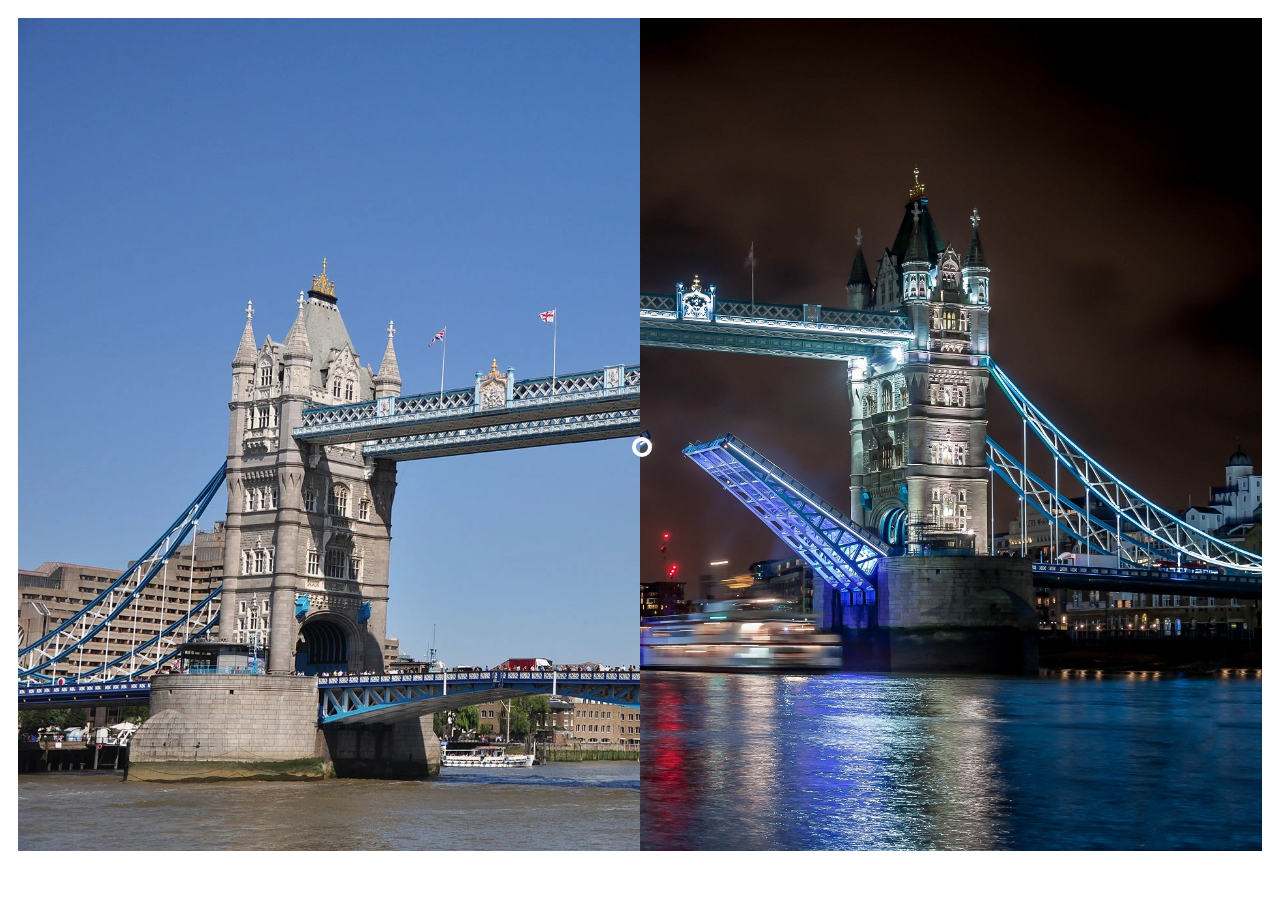
<file: Project 11 image slider/index.html>
<!DOCTYPE html>
<html lang="en">
  <head>
    <meta charset="UTF-8" />
    <meta http-equiv="X-UA-Compatible" content="IE=edge" />
    <meta name="viewport" content="width=device-width, initial-scale=1.0" />
    <link rel="stylesheet" href="style.css" />
    <title>Image slider</title>
  </head>
  <body>
    <div id="wrapper">
      <div id="container">
        <div id="comparision">
          <div id="image">
            <div id="divisor"></div>
          </div>
          <input
            type="range"
            min="0"
            max="100"
            value="50"
            id="slider-range"
            oninput="divisorChanged()"
          />
        </div>
      </div>
    </div>
    <script src="script.js"></script>
  </body>
</html>
</file>
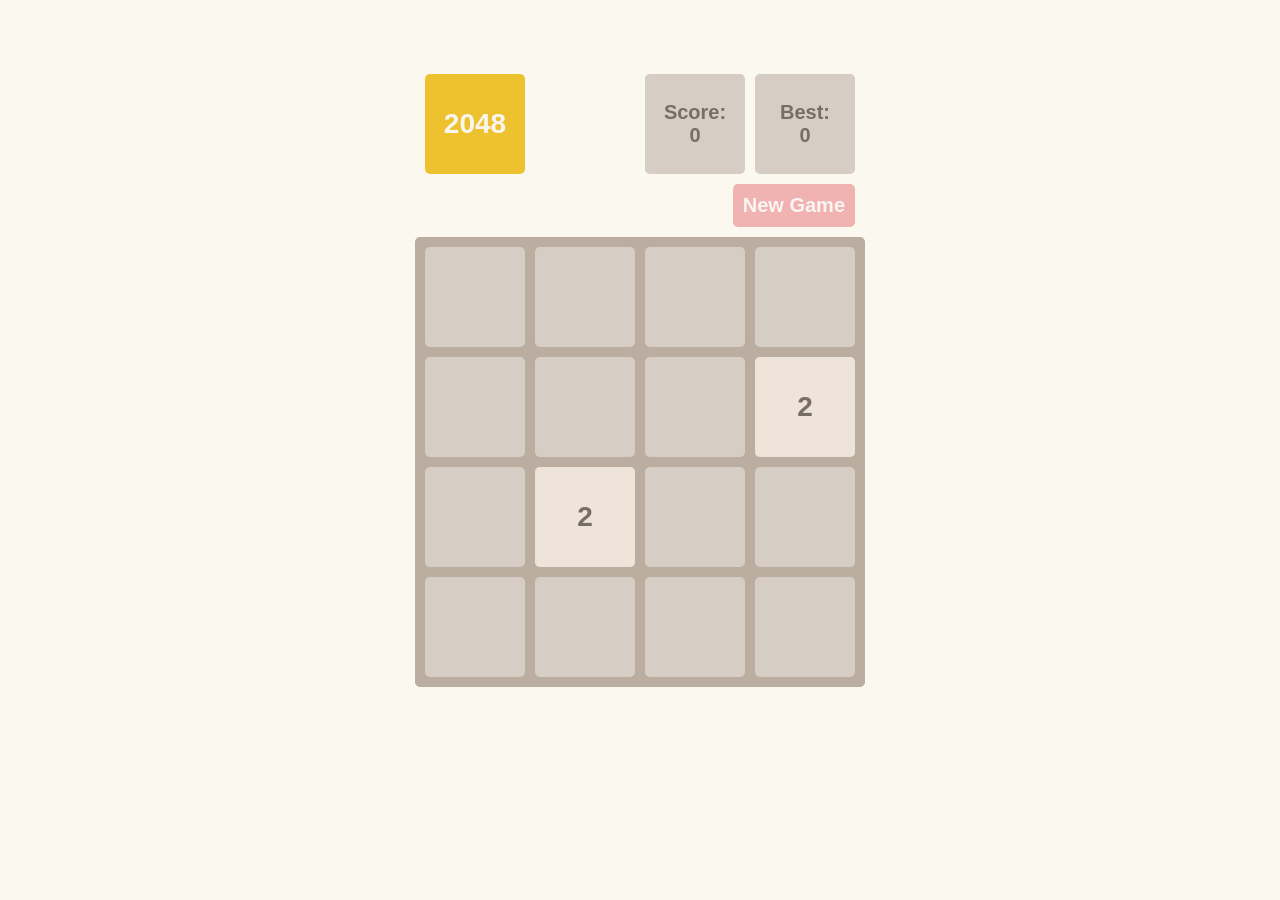
<file: Project 13 2048/index.html>
<!DOCTYPE html>
<html lang="en">
  <head>
    <meta charset="UTF-8" />
    <meta name="viewport" content="width=device-width, initial-scale=1.0" />
    <title>2048</title>
    <link rel="stylesheet" href="./styles/main.css" />
  </head>
  <body>
    <div class="container">
      <div class="game-header">
        <div class="game-header--title">2048</div>
        <div class="game-header--controls">
          <div class="game-header--controls--score">
            <div class="info">Score: <span class="game-score">0</span></div>
            <div class="info">
              Best: <span class="game-score game-score--best">0</span>
            </div>
          </div>
          <button class="button restart">New Game</button>
        </div>
      </div>

      <table class="game-field">
        <tbody>
          <tr class="field-row">
            <td class="field-cell"></td>
            <td class="field-cell"></td>
            <td class="field-cell"></td>
            <td class="field-cell"></td>
          </tr>

          <tr class="field-row">
            <td class="field-cell"></td>
            <td class="field-cell"></td>
            <td class="field-cell"></td>
            <td class="field-cell"></td>
          </tr>

          <tr class="field-row">
            <td class="field-cell"></td>
            <td class="field-cell"></td>
            <td class="field-cell"></td>
            <td class="field-cell"></td>
          </tr>

          <tr class="field-row">
            <td class="field-cell"></td>
            <td class="field-cell"></td>
            <td class="field-cell"></td>
            <td class="field-cell"></td>
          </tr>
        </tbody>
      </table>

      <div class="message-container">
        <p class="message message-lose hidden">You lose!</p>
        <p class="message message-win hidden">Winner! Congrats! You did it!</p>
      </div>
    </div>
    <script src="scripts/main.js" type="module"></script>
  </body>
</html>
</file>
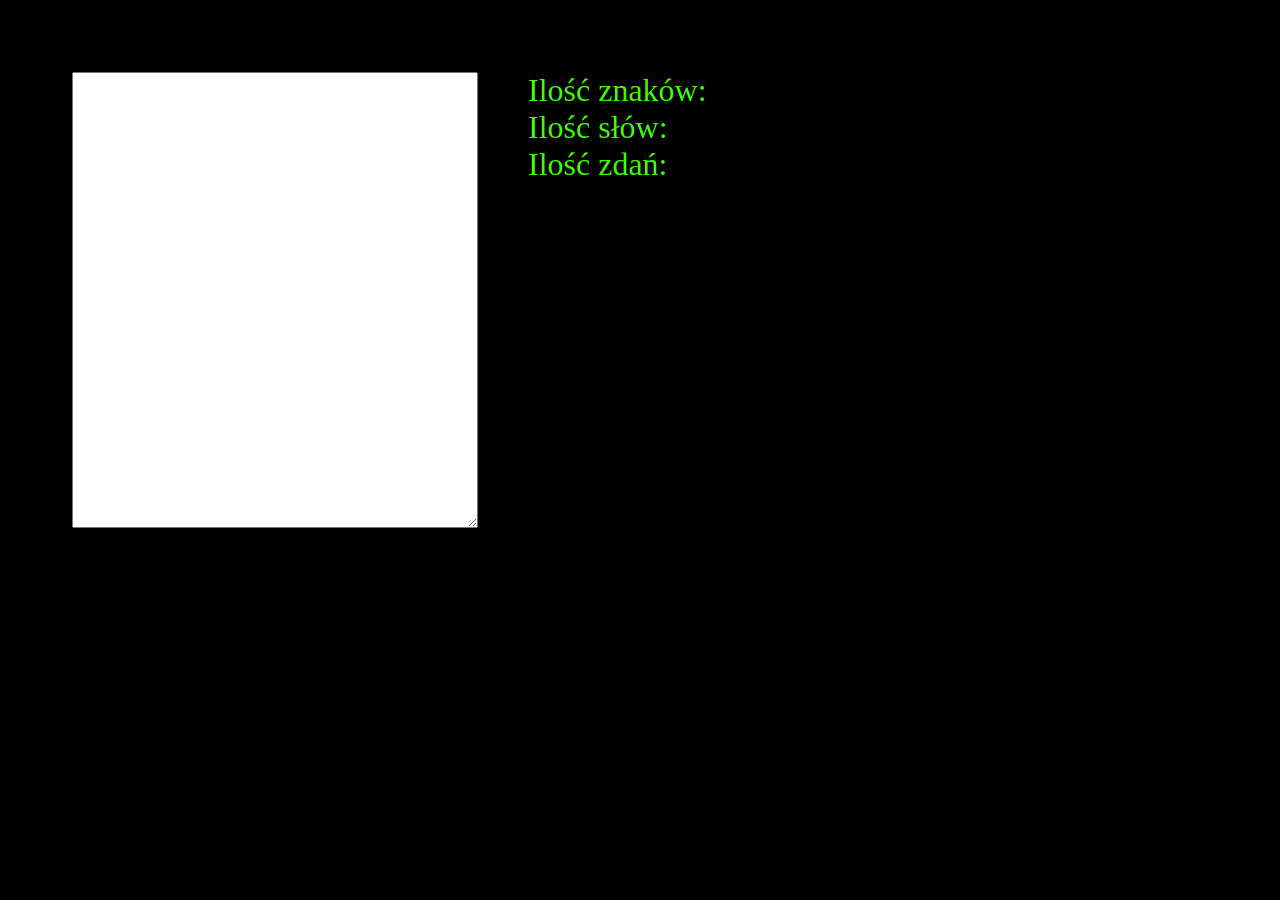
<file: Project 2 text stats/index.html>
<!DOCTYPE html>
<html lang="en">
  <head>
    <meta charset="UTF-8" />
    <meta http-equiv="X-UA-Compatible" content="IE=edge" />
    <meta name="viewport" content="width=device-width, initial-scale=1.0" />
    <title>Text stats</title>
    <link rel="stylesheet" href="style.css" />
  </head>
  <body>
    <textarea name="" id=""></textarea>
    <div>
      <div>Ilość znaków: <span id="num-charakters"></span></div>
      <div>Ilość słów: <span id="num-words"></span></div>
      <div>Ilość zdań: <span id="num-sentences"></span></div>
    </div>

    <script src="script.js"></script>
  </body>
</html>
</file>
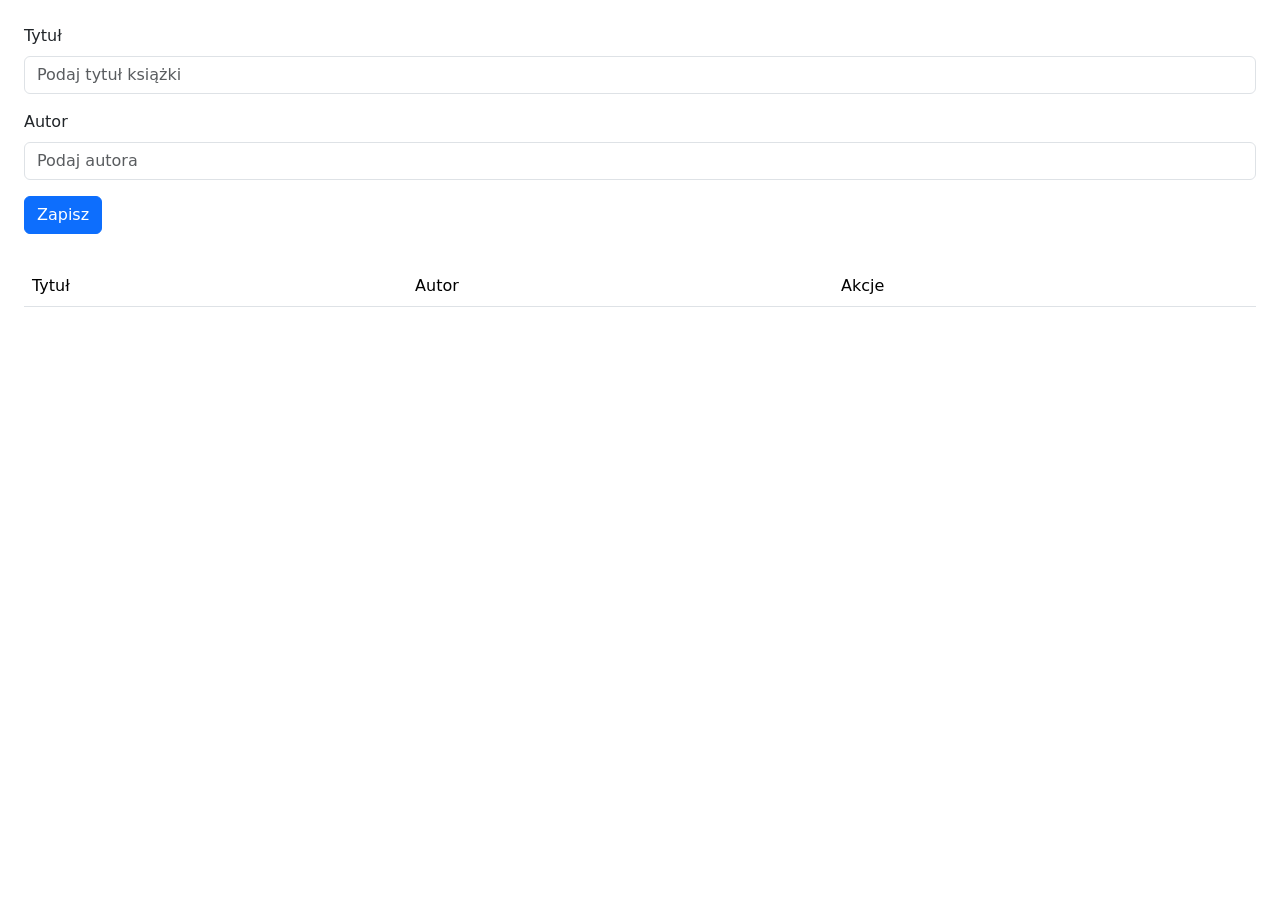
<file: Project 5 list of books/index.html>
<!DOCTYPE html>
<html lang="en">
  <head>
    <meta charset="UTF-8" />
    <meta http-equiv="X-UA-Compatible" content="IE=edge" />
    <meta name="viewport" content="width=device-width, initial-scale=1.0" />
    <link
      href="https://cdn.jsdelivr.net/npm/bootstrap@5.3.0-alpha3/dist/css/bootstrap.min.css"
      rel="stylesheet"
      integrity="sha384-KK94CHFLLe+nY2dmCWGMq91rCGa5gtU4mk92HdvYe+M/SXH301p5ILy+dN9+nJOZ"
      crossorigin="anonymous"
    />
    <style>
      ::-webkit-scrollbar {
        width: 10px;
      }
      ::-webkit-scrollbar-track {
        box-shadow: inset 0 0 5px grey;
        border-radius: 10px;
      }
      ::-webkit-scrollbar-thumb {
        background: #023bda;
        border-radius: 10px;
      }
    </style>

    <title>List of books</title>
  </head>
  <body>
    <div class="conteriner m-4">
      <form action="" id="bookForm" class="needs-validation" novalidate>
        <div class="mb-3">
          <label for="bookTitle" class="form-label">Tytuł</label>
          <input
            type="text"
            required
            class="form-control"
            id="bookTitle"
            placeholder="Podaj tytuł książki"
          />
        </div>

        <div class="mb-3">
          <label for="bookAuthor" class="form-label">Autor</label>
          <input
            type="text"
            required
            class="form-control"
            id="bookAuthor"
            placeholder="Podaj autora"
          />
        </div>

        <div>
          <button id="saveButton" type="submit" class="btn btn-primary mb-3">
            Zapisz
          </button>
        </div>
      </form>
      <table id="booksTable" class="table table-striped mt-3">
        <thead>
          <tr>
            <td>Tytuł</td>
            <td>Autor</td>
            <td>Akcje</td>
          </tr>
        </thead>
        <tbody></tbody>
      </table>
    </div>

    <script
      src="https://cdn.jsdelivr.net/npm/bootstrap@5.3.0-alpha3/dist/js/bootstrap.bundle.min.js"
      integrity="sha384-ENjdO4Dr2bkBIFxQpeoTz1HIcje39Wm4jDKdf19U8gI4ddQ3GYNS7NTKfAdVQSZe"
      crossorigin="anonymous"
    ></script>
    <script src="script.js"></script>
  </body>
</html>
</file>
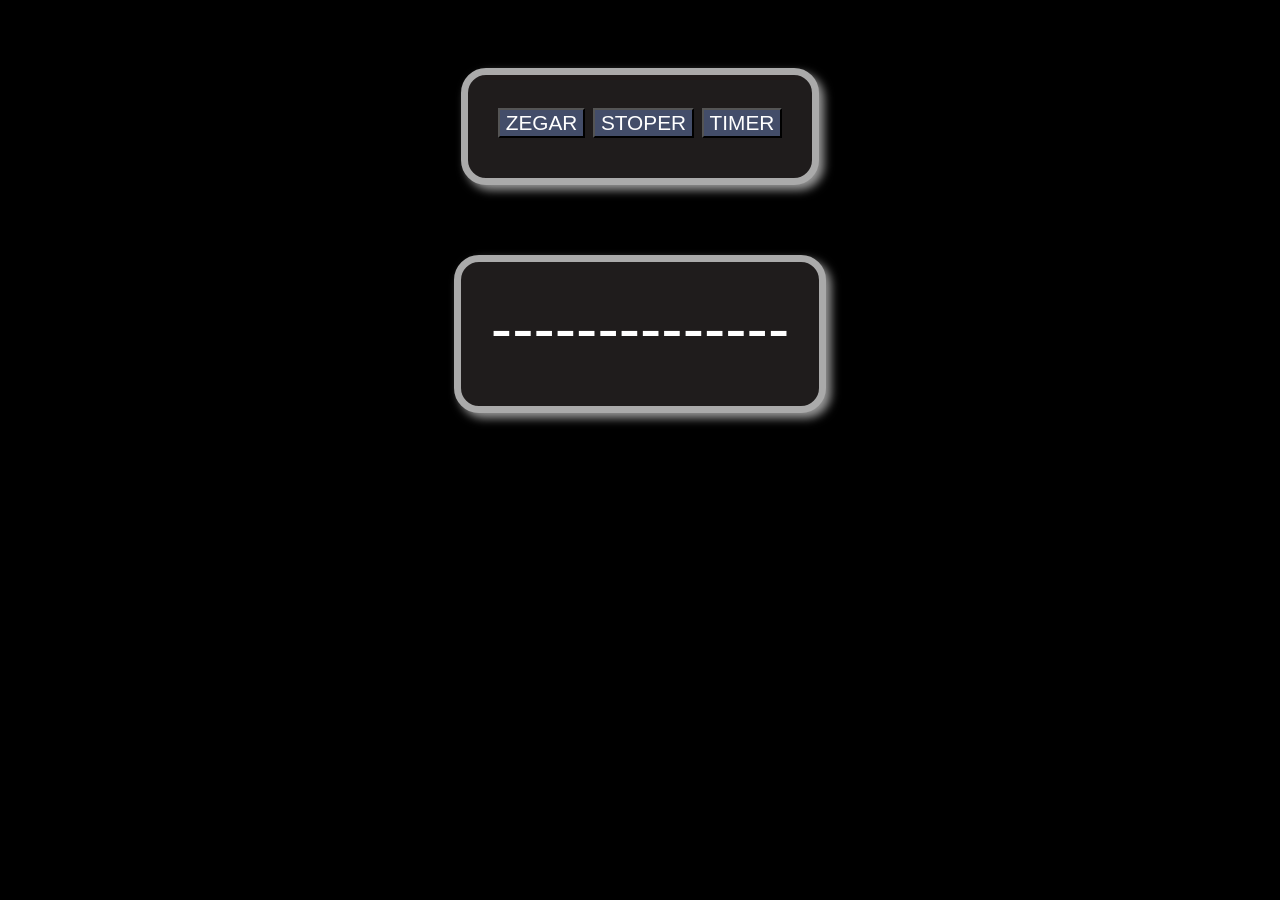
<file: Project 6 timer/index.html>
<!DOCTYPE html>
<html lang="en">
  <head>
    <meta charset="UTF-8" />
    <meta http-equiv="X-UA-Compatible" content="IE=edge" />
    <meta name="viewport" content="width=device-width, initial-scale=1.0" />
    <link rel="stylesheet" href="style.css" />
    <title>Watch</title>
  </head>
  <body>
    <div id="document" class="box"></div>
    <div id="position" class="box2">
      <div id="clock">--------------</div>
      <div id="bt"></div>
    </div>
    <script src="script.js"></script>
  </body>
</html>
</file>
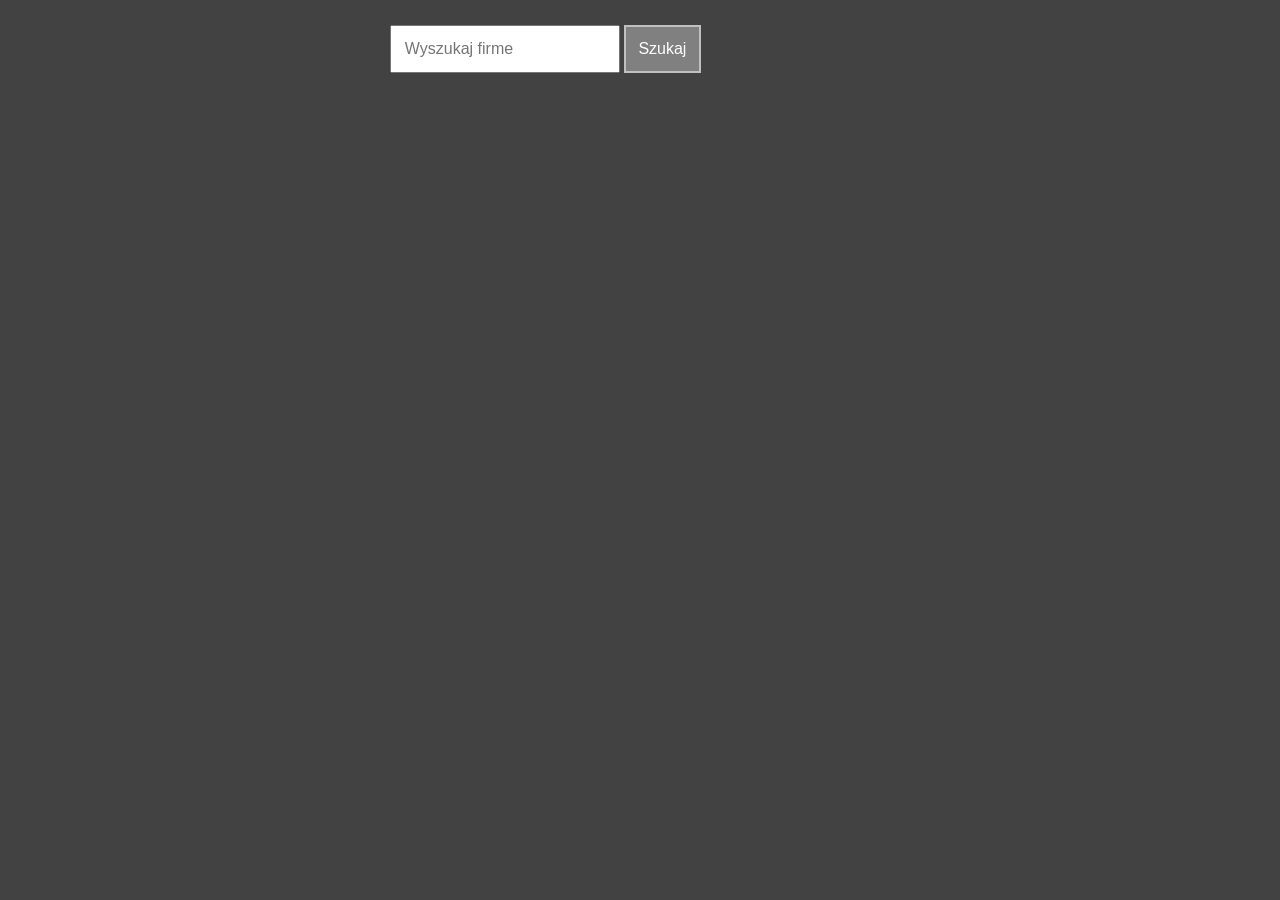
<file: Project 8 auto-complete(usa stock market)/index.html>
<!DOCTYPE html>
<html lang="en">
  <head>
    <meta charset="UTF-8" />

    <meta http-equiv="X-UA-Compatible" content="IE=edge" />
    <meta name="viewport" content="width=device-width, initial-scale=1.0" />
    <link rel="stylesheet" href="style.css" />
    <title>Auto-complite</title>
  </head>
  <body>
    <div class="conteiner">
      <form autocomplite="off" action="">
        <div class="input-container">
          <input type="text" placeholder="Wyszukaj firme" class="input" />
          <ul class="auto-complite-list"></ul>
        </div>
        <button class="searchButton">Szukaj</button>
      </form>
    </div>

    <script src="script.js"></script>
  </body>
</html>
</file>
<file: Project 11 image slider/style.css>
body {
  display: flex;
  justify-content: center; /* Wyśrodkowanie wzdłuż osi X */
  padding: 10px;
}
#wrapper {
  position: relative;
  width: 100%;
  padding-bottom: 67%;
}
#container {
  width: 100%;
  height: 100%;
  object-fit: cover;
  position: absolute;
}
#comparision {
  width: 100%;
  height: 100%;
  position: relative;
  overflow: hidden;
}
#image {
  position: absolute;
  margin: 0;
  padding: 0;
  width: 100%;
  height: 100%;
  background-image: url("image.jpg");
  background-size: cover;
}
#divisor {
  position: absolute;
  width: 50%;
  height: 100%;

  background-image: url(image2.jpg);
  background-size: cover;
}
input[type="range"]::-webkit-slider-thumb {
  appearance: none;
  -webkit-appearance: none;

  width: 20px;
  height: 20px;
  border: 4px solid white;
  border-radius: 50%;
  background: transparent;
}

input[type="range"] {
  appearance: none;
  -webkit-appearance: none;
  position: absolute;
  top: 50%;
  width: 100%;
  background-color: transparent;
}
input[type="range"]:focus,
input[type="range"]:active {
  border: none;
  outline: none;
}
</file>
<file: Project 13 2048/styles/main.css>
body {
  margin: 0;
  display: flex;
  align-items: center;
  justify-content: center;
  min-height: 100vh;
  background: #fbf8ef;
  font-family: sans-serif;
  font-size: 28px;
  font-weight: 900;
}

.move-up--1 {
  transform: translateY(-110px);
}
.move-up--2 {
  transform: translateY(-220px);
}
.move-up--3 {
  transform: translateY(-330px);
}
.move-down--1 {
  transform: translateY(110px);
}
.move-down--2 {
  transform: translateY(220px);
}
.move-down--3 {
  transform: translateY(330px);
}
.move-left--1 {
  transform: translateX(-110px);
}
.move-left--2 {
  transform: translateX(-220px);
}
.move-left--3 {
  transform: translateX(-330px);
}
.move-right--1 {
  transform: translateX(110px);
}
.move-right--2 {
  transform: translateX(220px);
}
.move-right--3 {
  transform: translateX(330px);
}

.field-cell {
  background: #d6cdc4;
  padding: 0;
  width: 100px;
  height: 100px;
  border-radius: 5px;
  color: #776e65;
  box-sizing: content-box;
  text-align: center;
  user-select: none;
}
.field-cell-num {
  width: 100%;
  height: 100%;
  border-radius: 5px;
  display: flex;
  align-items: center;
  justify-content: center;
  transition: transform 0.2s ease;
  background: black;
  color: white;
}
.field-cell--2 {
  background: #eee4da;
  color: #776e65;
}
.field-cell--4 {
  background: #ede0c8;
  color: #776e65;
}
.field-cell--8 {
  background: #f2b179;
  color: #f9f6f2;
}
.field-cell--16 {
  background: #f59563;
  color: #f9f6f2;
}
.field-cell--32 {
  background: #f67c5f;
  color: #f9f6f2;
}
.field-cell--64 {
  background: #f65e3b;
  color: #f9f6f2;
}
.field-cell--128 {
  background: #edcf72;
  color: #f9f6f2;
}
.field-cell--256 {
  background: #edcc61;
  color: #f9f6f2;
}
.field-cell--512 {
  background: #edc850;
  color: #f9f6f2;
}
.field-cell--1024 {
  background: #edc53f;
  color: #f9f6f2;
}
.field-cell--2048 {
  background: #edc22e;
  color: #f9f6f2;
}

.game-header {
  display: flex;
  width: 100%;
  justify-content: space-between;
  padding: 10px;
  box-sizing: border-box;
}
.game-header--title {
  background: #edc22e;
  color: #f9f6f2;
  width: 100px;
  height: 100px;
  font-size: 28px;
  border-radius: 5px;
  display: flex;
  align-items: center;
  justify-content: center;
  box-sizing: border-box;
  margin: 0;
}
.game-header--controls {
  display: flex;
  flex-direction: column;
  gap: 10px;
  align-items: end;
}
.game-header--controls--score {
  display: flex;
  gap: 10px;
}
.game-field {
  background: #bbada0;
  border-spacing: 10px;
  border-radius: 5px;
}

.info {
  display: flex;
  flex-direction: column;
  align-items: center;
  justify-content: center;
  background: #d6cdc4;
  width: 100px;
  height: 100px;
  border-radius: 5px;
  color: #776e65;
  box-sizing: border-box;
  font-size: 20px;
}

.button {
  border: none;
  border-radius: 5px;
  cursor: pointer;
  color: #f9f6f2;
  font-family: sans-serif;
  font-weight: 700;
  font-size: 20px;
  padding: 10px;
  transition: 0.25s ease background;
}

.restart {
  background: #f1b2b2;
}
.restart:hover {
  background: #f87474;
}

.message {
  box-sizing: border-box;
  width: 100%;
  background: #d6cdc4;
  color: #776e65;
  padding: 10px;
  text-align: center;
  border-radius: 5px;
  font-size: 20px;
}

.hidden {
  display: none;
}

.container {
  display: flex;
  flex-direction: column;
  align-items: center;
}

.message-win {
  background: #edc22e;
  color: #f9f6f2;
}

.message-container {
  width: 100%;
  height: 150px;
}

/*# sourceMappingURL=main.css.map */
</file>
<file: Project 2 text stats/style.css>
body {
  background-color: black;
  padding: 2em;
  color: rgb(60, 255, 0);
  font-size: 2rem;
  display: flex;
}

textarea {
  width: 400px;
  height: 450px;
  margin-right: 50px;
  font-size: 1.4rem;
}
</file>
<file: Project 6 timer/style.css>
* {
  text-align: center;
  font-family: sans-serif;
  color: rgb(255, 255, 255);
  margin-bottom: 10px;
}
body {
  padding: 25px;
  display: flex;
  flex-direction: column;
  justify-content: center;
  align-items: center;
  background-color: black;
}
.box {
  background-color: rgb(31, 28, 28);
  margin: 35px;
  padding: 30px;
  border: 7px solid #aaa;
  display: block;
  border-radius: 25px;
  box-shadow: 5px 5px 10px #999;
  font-size: 1.7rem;
}

.box2 {
  background-color: rgb(31, 28, 28);
  margin: 35px;
  padding: 30px;
  border: 7px solid #aaa;
  display: block;
  border-radius: 25px;
  box-shadow: 5px 5px 10px #999;
  font-size: 4rem;
}

.button {
  background-color: rgb(67, 77, 105);
  color: rgb(255, 255, 255);
  font-size: 1.3rem;
}
</file>
<file: Project 8 auto-complete(usa stock market)/style.css>
body {
  background-color: rgb(66, 66, 66);
}
.container {
  text-align: center;
}

form {
  margin: 25px auto;
  width: 500px;
}

.input-container {
  position: relative;
  display: inline-block;
}

.input,
.searchButton {
  font-size: 1rem;
  padding: 0.8rem;
}

.searchButton {
  border: 2px solid silver;
  background: grey;
  color: white;
}

.auto-complite-list {
  margin: 0;
  padding: 0;
  position: absolute;
  top: 100%;
  list-style: none;
  text-align: left;
  background-color: white;
  width: 100%;
}
.list-item {
  border: 1px solid lightgray;
  padding: 0.5rem;
  cursor: pointer;
}

.list-item:hover {
  background-color: lightgray;
}
</file>
